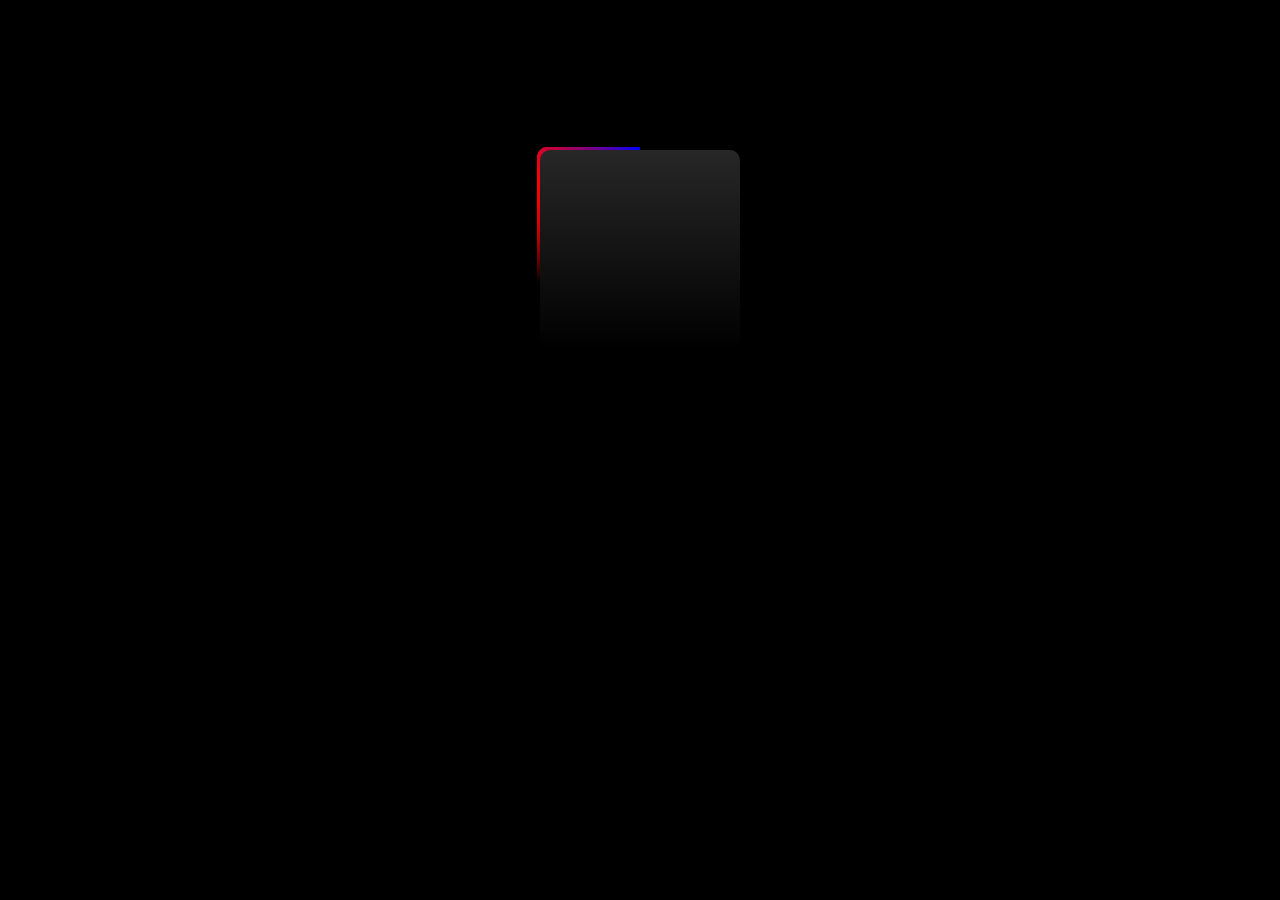
<file: border_ani_simpler.html/index.html>
<!DOCTYPE html>
<html lang="en">
  <head>
    <meta charset="UTF-8" />
    <meta name="viewport" content="width=device-width, initial-scale=1.0" />
    <link rel="stylesheet" href="styleani.css" />
    <title>Simpler Boarder Animation</title>
  </head>
  <body>
    <div class="block"></div>
  </body>
</html>
</file>
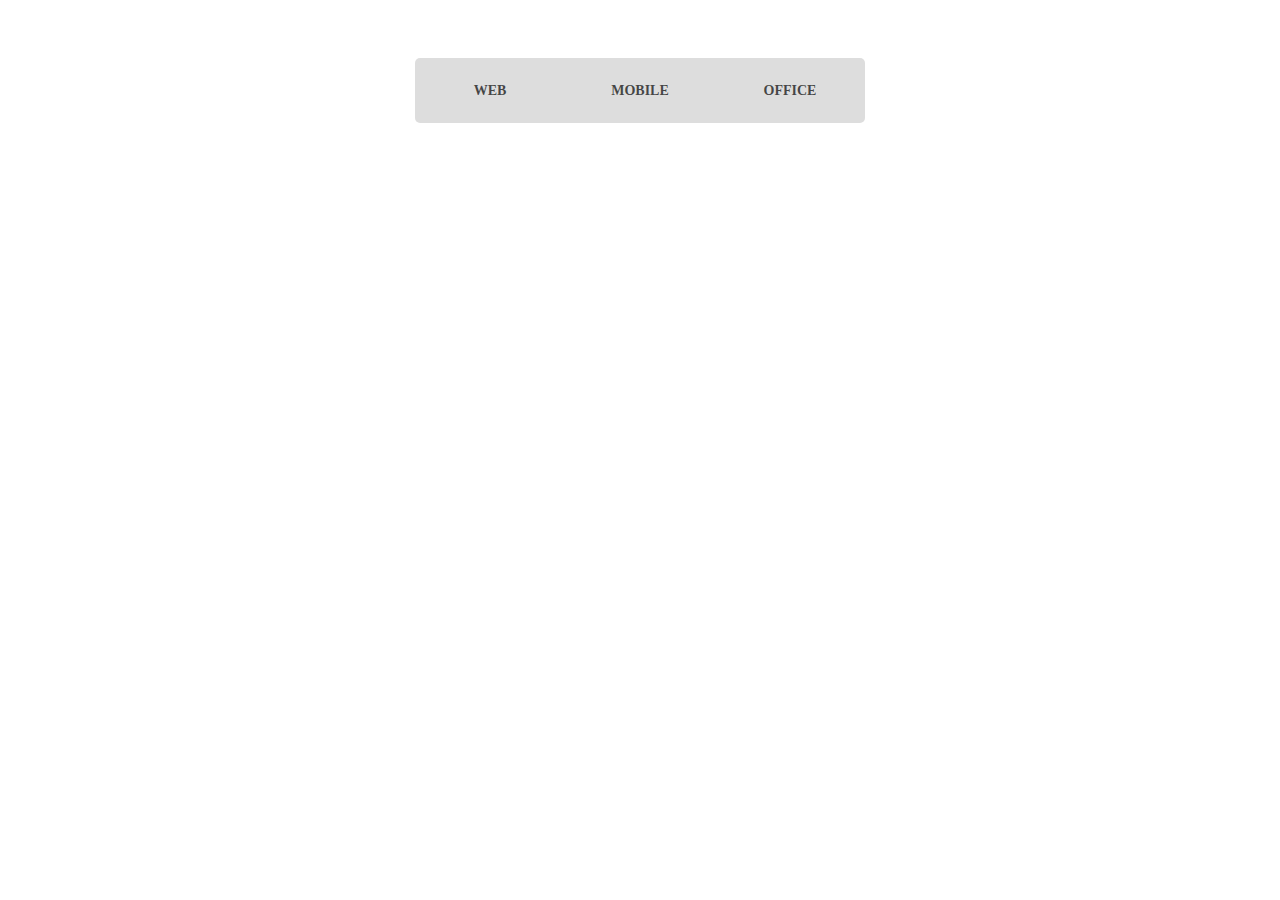
<file: Fancy_drop_down/index.html>
<!DOCTYPE html>
<html lang="en">
  <head>
    <meta charset="UTF-8" />
    <meta name="viewport" content="width=device-width, initial-scale=1.0" />
    <link rel="stylesheet" href="style.css" />
    <title>Fancy drop down</title>
  </head>
  <body>
    <nav>
      <ul>
        <li>
          web
          <ul class="drop-menu">
            <li>JavaScript</li>
            <li>Php</li>
            <li>CSS</li>
            <li>HTML</li>
          </ul>
        </li>
        <li>
          mobile
          <ul class="drop1-menu">
            <li>JavaScript</li>
            <li>Php</li>
            <li>CSS</li>
            <li>HTML</li>
          </ul>
        </li>
        <li>
          office
          <ul class="drop2-menu">
            <li>JavaScript</li>
            <li>Php</li>
            <li>CSS</li>
            <li>HTML</li>
          </ul>
        </li>
      </ul>
    </nav>
  </body>
</html>
</file>
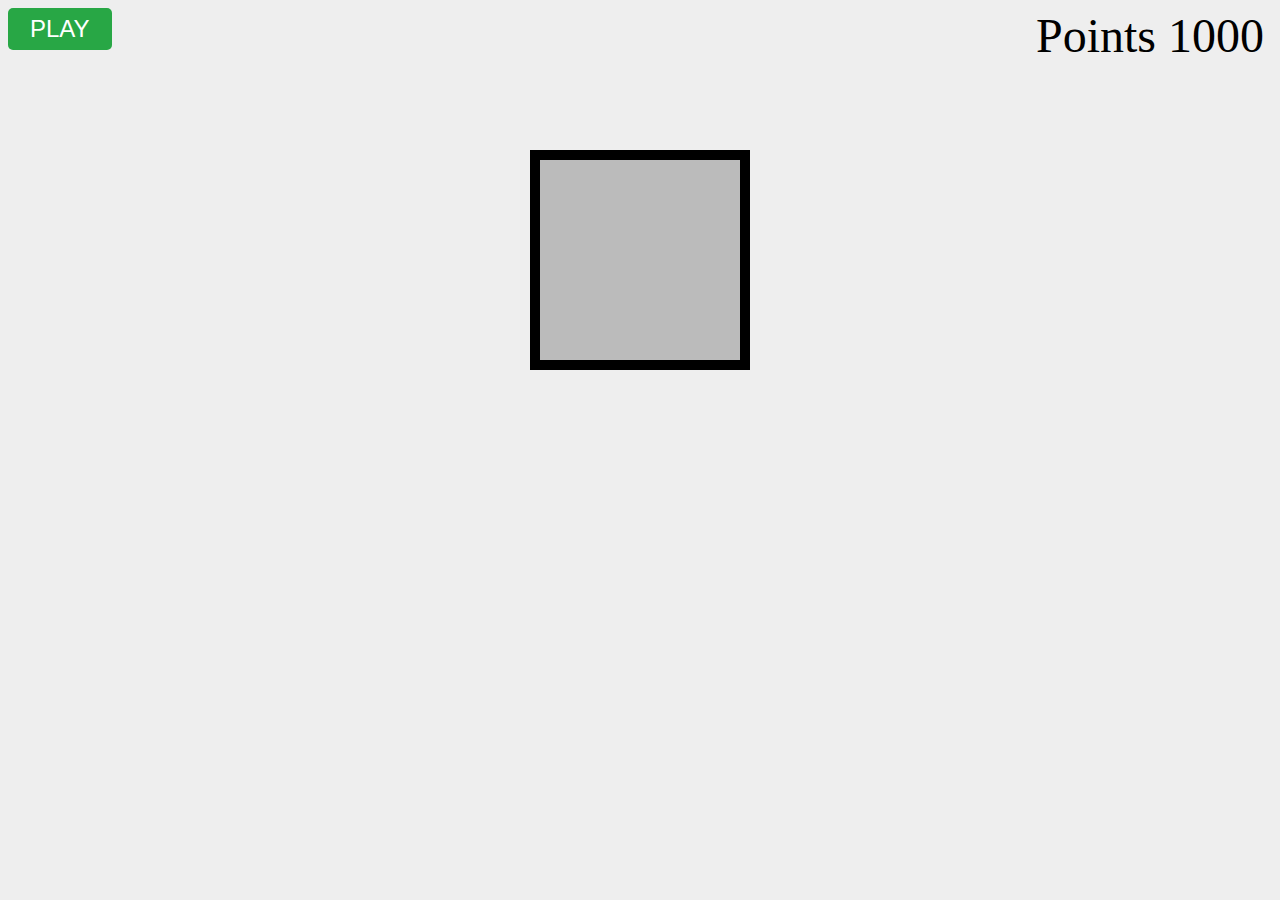
<file: Game/index.html>
<!DOCTYPE html>
<html lang="en">
  <head>
    <meta charset="UTF-8" />
    <meta name="viewport" content="width=device-width, initial-scale=1.0" />
    <link rel="stylesheet" href="style.css" />
    <title>Box Game</title>
  </head>
  <body>
    <button class="play" id="play">Play</button>
    <span class="points_box"
      >points
      <span class="points" id="points">1000</span>
    </span>
    <div class="wrapper">
      <div class="container">
        <div class="box" id="box"></div>
      </div>
    </div>
    <script src="app.js"></script>
  </body>
</html>
</file>
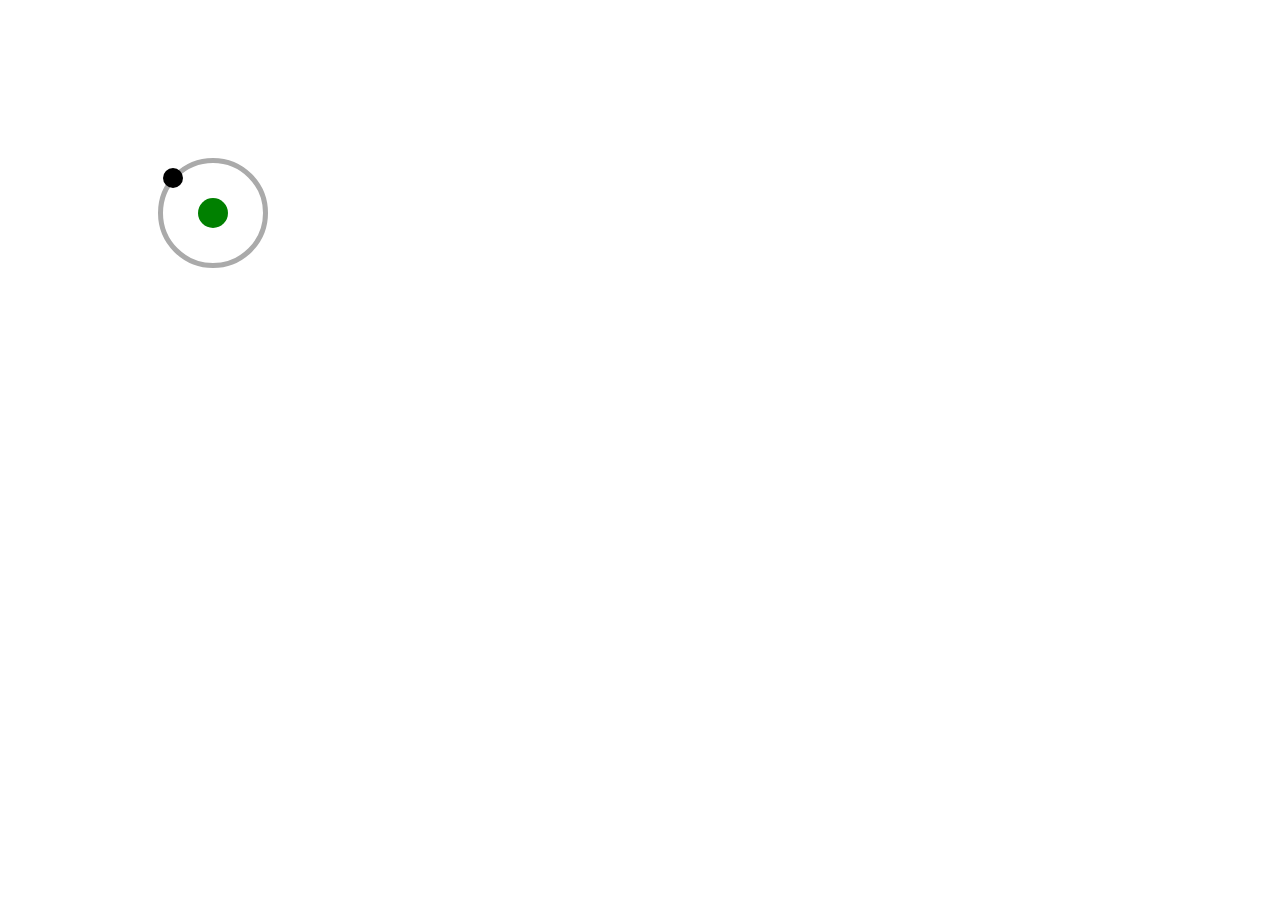
<file: moon_spinning/index.html>
<!DOCTYPE html>
<html lang="en">
  <head>
    <meta charset="UTF-8" />
    <meta name="viewport" content="width=device-width, initial-scale=1.0" />
    <link rel="stylesheet" href="style.css" />
    <title>Moon is Spinning</title>
  </head>
  <body>
    <div class="spinner"></div>
  </body>
</html>
</file>
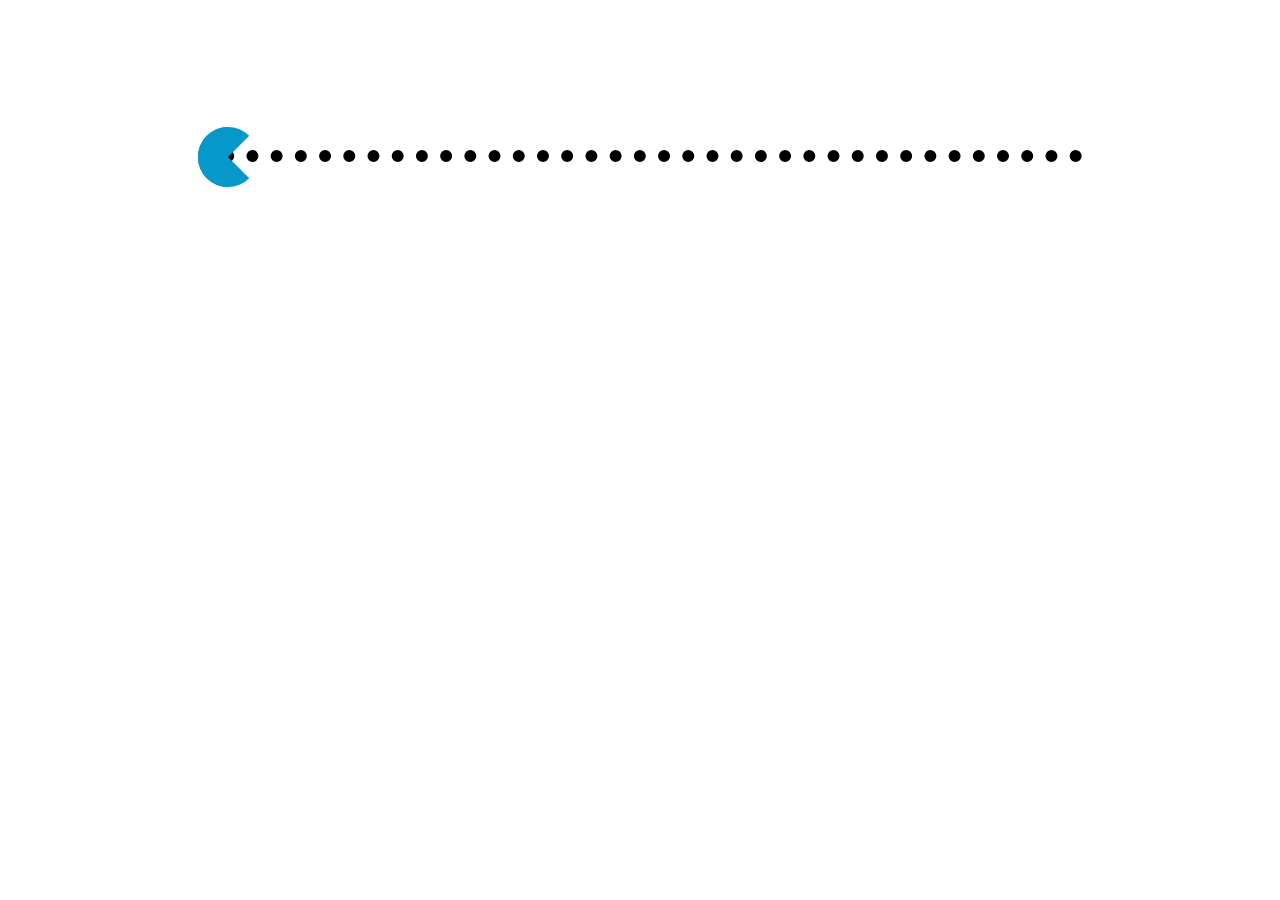
<file: Pac-man/index.html>
<!DOCTYPE html>

<html lang="en">
  <head>
    <link rel="stylesheet" href="style.css" />
    <meta charset="UTF-8" />
    <title>Pac-Man</title>
  </head>

  <body>
    <div class="road">
      <div class="pacman"></div>
    </div>
  </body>
</html>
</file>
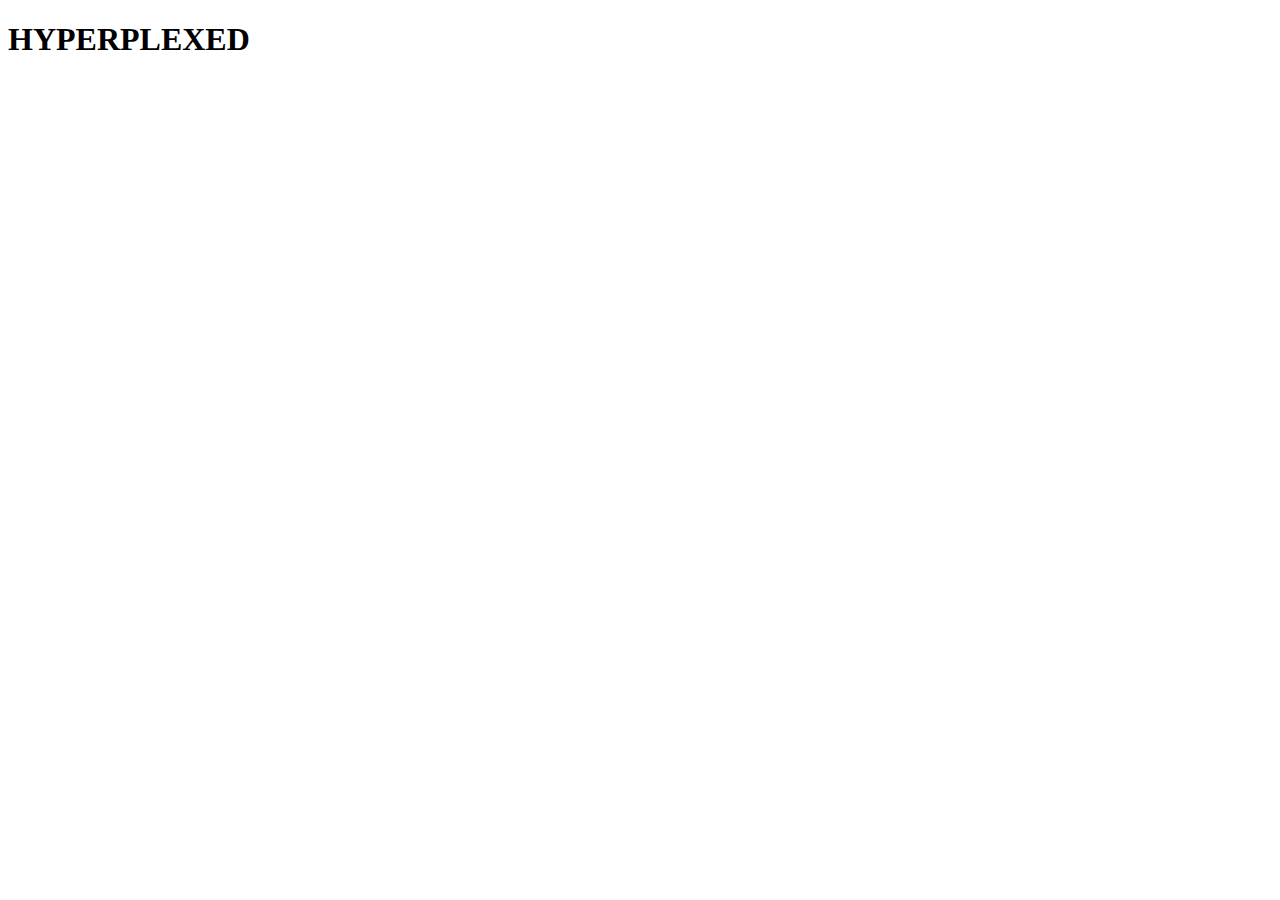
<file: random words/index.html>
<!DOCTYPE html>
<html lang="en">
  <head>
    <meta charset="UTF-8" />
    <meta name="viewport" content="width=device-width, initial-scale=1.0" />
    <title>Document</title>
  </head>
  <body>
    <h1 data-value="HYPERPLEXED">HYPERPLEXED</h1>
    <script>
      const letters = "ABCDEFGHIJKLMNOPQRSTUVWXYZ";

      let interval = null;

      document.querySelector("h1").onmouseover = (event) => {
        let iteration = 0;

        clearInterval(interval);

        interval = setInterval(() => {
          event.target.innerText = event.target.innerText
            .split("")
            .map((letter, index) => {
              if (index < iteration) {
                return event.target.dataset.value[index];
              }

              return letters[Math.floor(Math.random() * 26)];
            })
            .join("");

          if (iteration >= event.target.dataset.value.length) {
            clearInterval(interval);
          }

          iteration += 1 / 3;
        }, 30);
      };
    </script>
  </body>
</html>
</file>
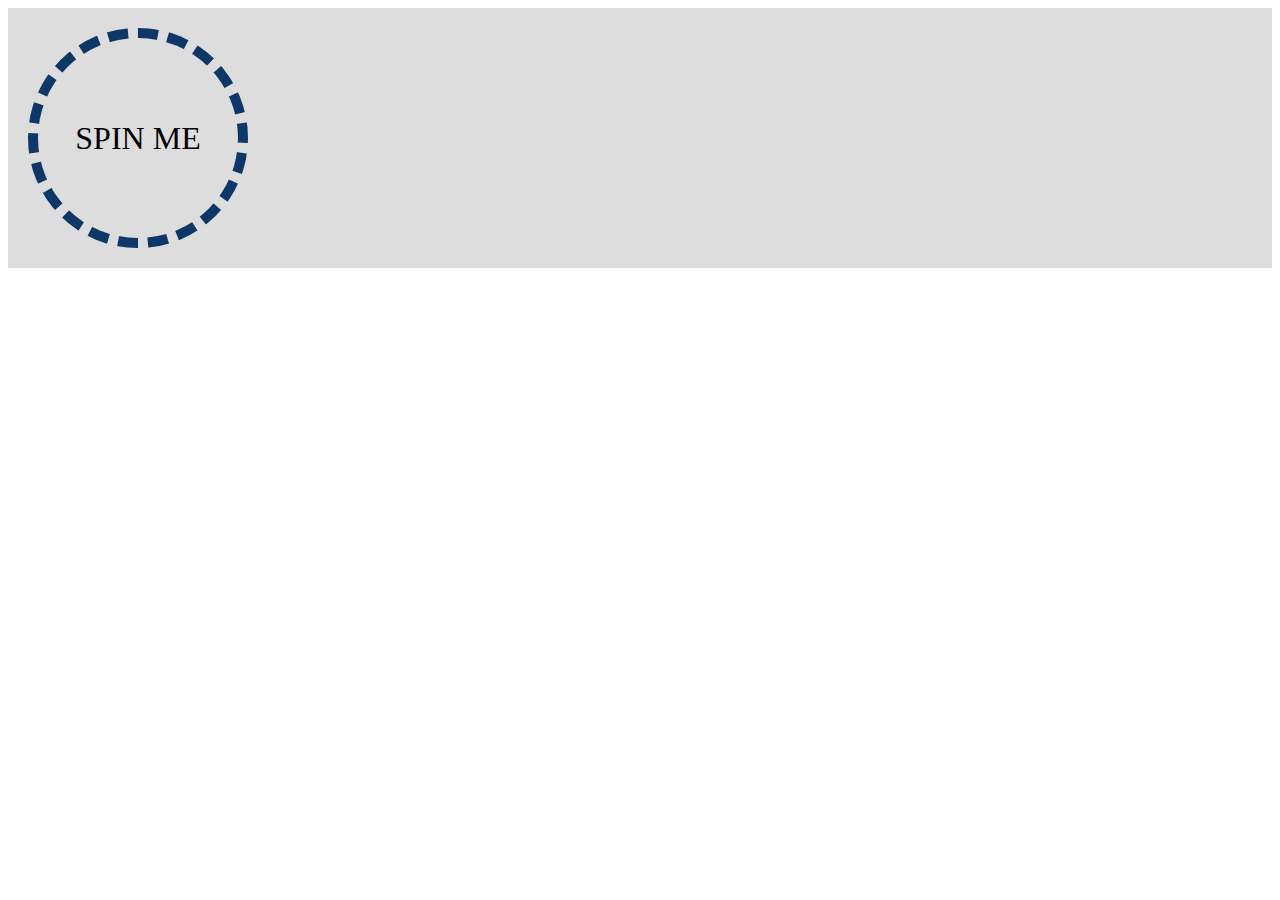
<file: spin_me/index.html>
<!DOCTYPE html>
<html lang="en">
  <head>
    <meta charset="UTF-8" />
    <meta name="viewport" content="width=device-width, initial-scale=1.0" />
    <link rel="stylesheet" href="style.css" />
    <title>Spin me</title>
  </head>
  <body>
    <div class="wrapper">
      <div class="container">
        <div class="wheel">Spin me</div>
      </div>
    </div>
  </body>
</html>
</file>
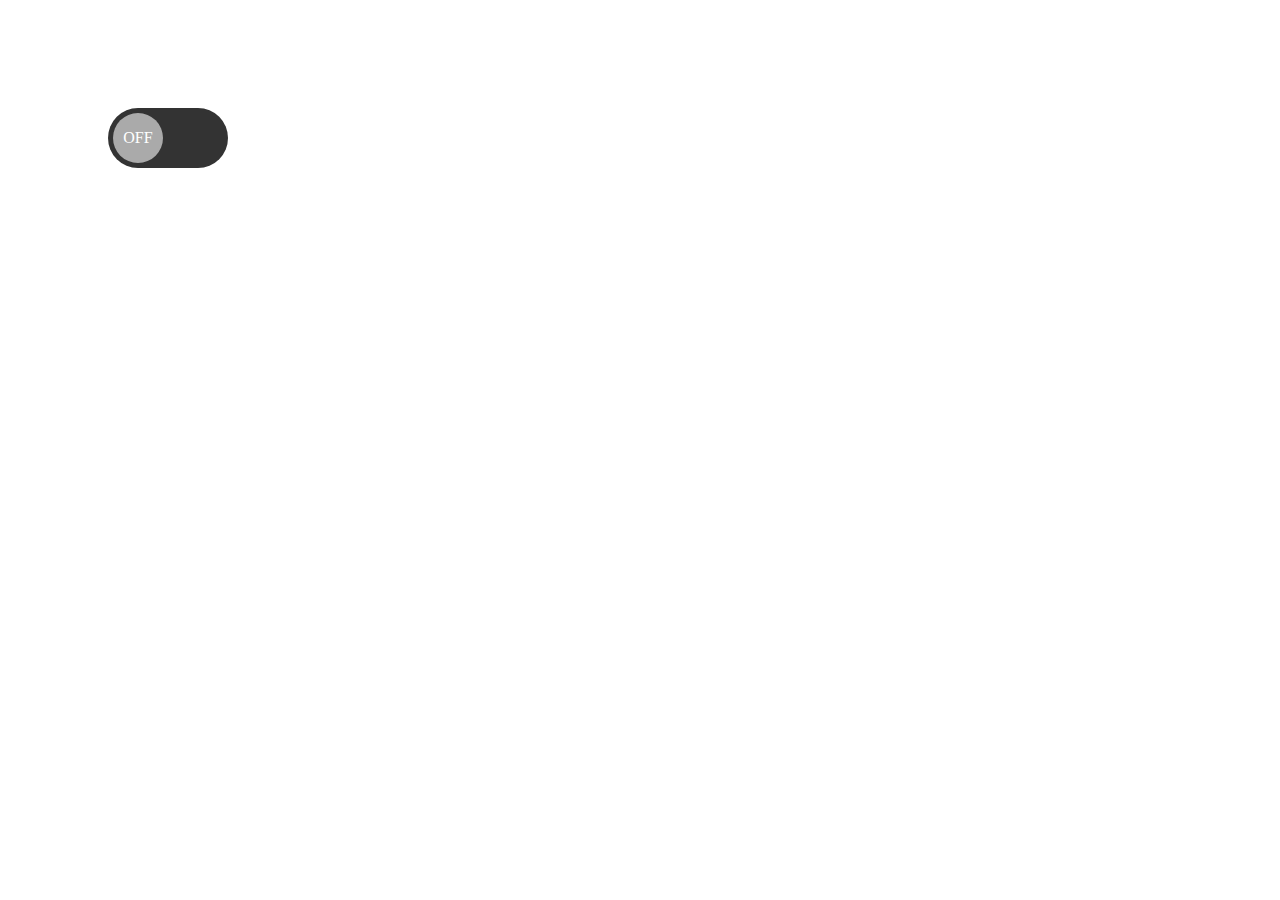
<file: CheckBox/Checkbox_fixe.html>
<!DOCTYPE html>
<html lang="en">
  <head>
    <meta charset="UTF-8" />
    <meta name="viewport" content="width=device-width, initial-scale=1.0" />
    <link rel="stylesheet" href="style.css" />
    <title>CheckBox</title>
  </head>
  <body>
    <label for="check">
      <input type="checkbox" id="check" class="check" />
      <span class="btn"></span>
    </label>
  </body>
</html>
</file>
<file: border_ani_simpler.html/styleani.css>
body {
  margin: 0;
  padding: 0;
  box-sizing: border-box;
  background-color: black;
}

.block {
  position: relative;
  margin: 150px auto 0;
  width: 200px;
  height: 200px;
  background: linear-gradient(0deg, #000, #272727);
  border-radius: 10px;
}

@property --angle {
  syntax: "<angle>";
  initial-value: 0deg;
  inherits: false;
}
.block::before,
.block::after {
  content: "";
  position: absolute;
  height: 100%;
  width: 100%;
  border-radius: 10px;
  background-image: conic-gradient(
    from var(--angle),
    transparent 70%,
    red,
    blue
  );
  top: 50%;
  left: 50%;
  translate: -50% -50%;
  z-index: -1;
  padding: 3px;
  animation: 3s steam linear infinite;
}

@keyframes steam {
  from {
    --angle: 0deg;
  }
  to {
    --angle: 360deg;
  }
}
</file>
<file: Fancy_drop_down/style.css>
nav {
  padding: 50px;
  text-align: center;
}

nav > ul {
  list-style: none;
  padding: 0;
  margin: 0;
  display: inline-block;
  background: #ddd;
  border-radius: 5px;
}

nav > ul > li {
  float: left;
  width: 150px;
  height: 65px;
  line-height: 65px;
  position: relative;
  text-transform: uppercase;
  font-weight: 700;
  font-size: 14px;
  color: rgba(0, 0, 0, 0.7);
  cursor: pointer;
}

nav > ul > li:hover {
  background: #d5d5d5;
  border-radius: 5px;
}

ul.drop-menu {
  position: absolute;
  top: 100%;
  left: 0%;
  width: 100%;
  padding: 0;
}

ul.drop-menu li {
  background: #666;
  color: rgba(0, 0, 0, 0.7);
}

ul.drop-menu li:hover {
  background: #606060;
}

ul.drop-menu li:last-child {
  border-radius: 0px 0px 5px 5px;
}

ul.drop-menu li {
  display: none;
}

li:hover > ul.drop-menu li {
  display: block;
  opacity: 0;
  animation: menuSlide 0.3s ease forwards;
}
/*animation-delay tambem seria fixe*/
li:hover > ul.drop-menu li:nth-child(1) {
  animation-duration: 0.3s;
}
li:hover > ul.drop-menu li:nth-child(2) {
  animation-duration: 0.5s;
}
li:hover > ul.drop-menu li:nth-child(3) {
  animation-duration: 0.7s;
}
li:hover > ul.drop-menu li:nth-child(4) {
  animation-duration: 0.9s;
}

@keyframes menuSlide {
  0% {
    opacity: 0;
    transform: translateX(-30px);
  }
  100% {
    opacity: 1;
    transform: translateX(0px);
  }
}

ul.drop1-menu {
  position: absolute;
  top: 100%;
  left: 0%;
  width: 100%;
  padding: 0;
}

ul.drop1-menu li {
  background: #666;
  color: rgba(0, 0, 0, 0.7);
}

ul.drop1-menu li:hover {
  background: #606060;
}

ul.drop1-menu li:last-child {
  border-radius: 0px 0px 5px 5px;
}

ul.drop1-menu li {
  display: none;
}

li:hover > ul.drop1-menu li {
  display: block;
  opacity: 0;
  transform-origin: top center;
  animation: menuRotate 0.3s ease-in-out forwards;
}

ul.drop1-menu {
  perspective: 1000px;
}

li:hover > ul.drop1-menu li:nth-child(1) {
  animation-duration: 0.3s;
}
li:hover > ul.drop1-menu li:nth-child(2) {
  animation-duration: 0.5s;
}
li:hover > ul.drop1-menu li:nth-child(3) {
  animation-duration: 0.7s;
}
li:hover > ul.drop1-menu li:nth-child(4) {
  animation-duration: 0.9s;
}

@keyframes menuRotate {
  0% {
    opacity: 0;
    transform: rotateX(-90deg);
  }
  100% {
    opacity: 1;
    transform: rotateX(0deg);
  }
}

ul.drop2-menu {
  position: absolute;
  top: 100%;
  left: 0%;
  width: 100%;
  padding: 0;
}

ul.drop2-menu li {
  background: #666;
  color: rgba(0, 0, 0, 0.7);
}

ul.drop2-menu li:hover {
  background: #606060;
}

ul.drop2-menu li:last-child {
  border-radius: 0px 0px 5px 5px;
}

ul.drop2-menu li {
  display: none;
}

li:hover > ul.drop2-menu li {
  display: block;
  opacity: 0;
  animation: menuFancy 0.3s ease-in-out forwards;
}

ul.drop-menu {
  perspective: 1000px;
}

li:hover > ul.drop2-menu li:nth-child(1) {
  animation-duration: 0.3s;
}
li:hover > ul.drop2-menu li:nth-child(2) {
  animation-duration: 0.5s;
}
li:hover > ul.drop2-menu li:nth-child(3) {
  animation-duration: 0.7s;
}
li:hover > ul.drop2-menu li:nth-child(4) {
  animation-duration: 0.9s;
}

@keyframes menuFancy {
  0% {
    opacity: 0;
    transform: scale(0.3s) translateY(-60px);
  }
  70% {
    transform: scale(1.3) translateY(20px);
  }
  100% {
    opacity: 1;
    transform: scale(1) translateY(0px);
  }
}
</file>
<file: Game/style.css>
body {
  background-color: #eee;
}

.wrapper {
  text-align: center;
  margin-top: 100px;
}

.container {
  display: inline-block;
  height: 200px;
  width: 200px;
  border: 10px solid #000;
}

.box {
  background-color: #bbb;
  height: 100%;
  transition: transform 0.2s ease;
  transform-origin: bottom right;
  font-size: 3rem;
  line-height: 200px;
  text-transform: uppercase;
  color: #fff;
}

.play {
  background-color: #28a745;
  color: #fff;
  padding: 5px 20px;
  border-color: transparent;
  border-radius: 5px;
  font-size: 1.5rem;
  text-transform: uppercase;
  cursor: pointer;
}

.points_box {
  position: absolute;
  right: 0;
  text-transform: capitalize;
  font-size: 3rem;
  margin-right: 1rem;
}
</file>
<file: moon_spinning/style.css>
.spinner {
  width: 100px;
  height: 100px;
  border: 5px solid #aaa;
  border-radius: 50%;
  position: relative;
  margin: 150px;
  display: inline-block;
  animation: spin 2s linear infinite;
}

.spinner::before {
  content: "";
  height: 30px;
  width: 30px;
  background: green;
  border-radius: 50%;
  position: absolute;
  top: 35px;
  left: 35px;
}

.spinner::after {
  content: "";
  height: 20px;
  width: 20px;
  background: #000;
  border-radius: 50%;
  position: absolute;
  top: 5px;
}

@keyframes spin {
  0% {
    transform: rotate(0deg);
  }
  100% {
    transform: rotate(360deg);
  }
}
</file>
<file: Pac-man/style.css>
.road {
  position: relative;
  width: 70%;
  border-top: 12px dotted black;
  margin: 150px auto;
}

.pacman {
  position: absolute;
  animation: walk 6s linear infinite;
}

.pacman:before,
.pacman:after {
  content: "";
  display: block;
  height: 0;
  width: 0;
  position: absolute;
  border: solid 30px #0798ca;
  border-radius: 50%;
  top: -35px;
}

.pacman:before {
  border-right-color: transparent;
  border-bottom-color: transparent;
  animation: chompTop 0.02s linear infinite alternate;
}

.pacman::after {
  border-right-color: transparent;
  border-top-color: transparent;
  animation: chompBottom 0.01s linear infinite alternate;
}

@keyframes walk {
  0% {
    left: 0%;
    transform: scaleX(1);
  }

  49% {
    left: 100%;
    transform: scaleX(1);
  }

  50% {
    transform: scaleX(-1);
  }

  100% {
    left: 0%;
    transform: scaleX(-1);
  }
}

@keyframes chompTop {
  0% {
    transform: rotate(0deg);
  }

  100% {
    transform: rotate(40deg);
  }
}

@keyframes chompBottom {
  0% {
    transform: rotate(0deg);
  }

  100% {
    transform: rotate(-40deg);
  }
}
</file>
<file: spin_me/style.css>
.wrapper {
  background: #ddd;
  padding: 20px;
}
.wrapper:hover .container {
  transform: translateX(1200px) rotate(7200deg);
}

.container {
  display: inline-block;
  width: 200px;
  height: 200px;
  border: 10px dashed #0d3766;
  border-radius: 50%;
  transition: transform 3s ease-out;
}
.wheel {
  height: 100%;
  text-align: center;
  line-height: 200px;
  text-transform: uppercase;
  font-size: 2rem;
}
</file>
<file: CheckBox/style.css>
label {
  position: relative;
  left: 100px;
  top: 100px;
}

.check {
  display: none;
}

.btn {
  display: inline-block;
  height: 60px;
  width: 120px;
  background: #333;
  border-radius: 50px;
  transition: background 0.5s ease;
}

.btn::before {
  content: "";
  position: absolute;
  height: 50px;
  width: 50px;
  background: #aaa;
  top: -41px;
  left: 5px;
  border-radius: 40px;
  transition: background 0.5s ease, left 0.5s ease;
  /*transition: all 0.5s ease; */
}

.btn::after {
  content: "off";
  position: absolute;
  height: 50px;
  width: 50px;
  top: -41px;
  text-align: center;
  line-height: 50px;
  text-transform: uppercase;
  left: 5px;
  color: white;
  transition: left 0.5s ease;
}

.check:checked + .btn {
  background: #b1b1b1;
}

.check:checked + .btn::before {
  background: #0283fc;
  left: 65px;
}

.check:checked + .btn::after {
  left: 64px;
  content: "on";
}
</file>
